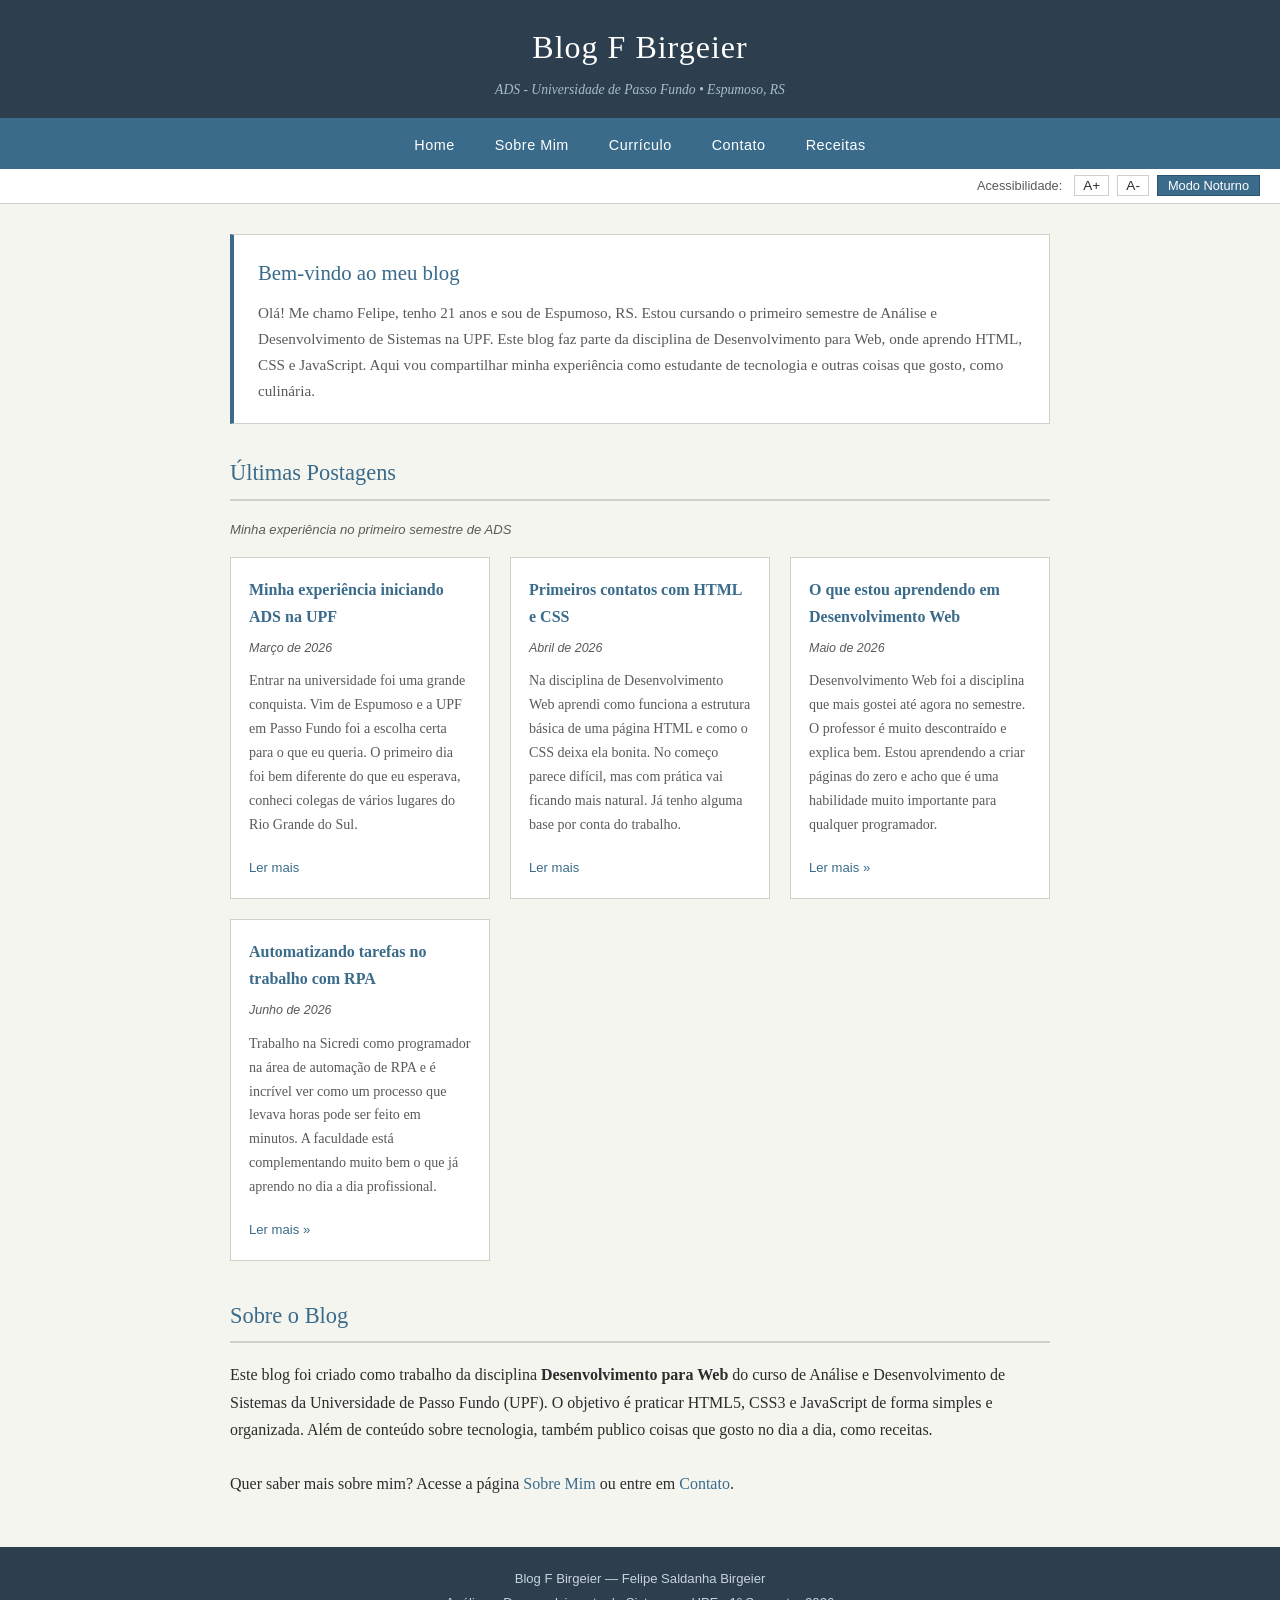
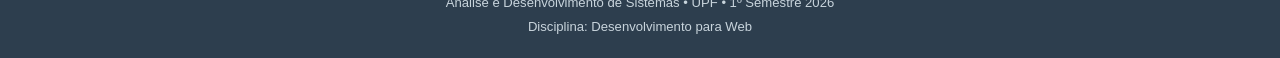
<file: index.html>
<!DOCTYPE html>
<html lang="pt-BR">
<head>
    <meta charset="UTF-8">
    <meta name="viewport" content="width=device-width, initial-scale=1.0">
    <title>Blog F Birgeier - Home</title>
    <link rel="stylesheet" href="css/style.css">
</head>
<body>

    <header>
        <h1>Blog F Birgeier</h1>
        <p class="subtitulo">ADS - Universidade de Passo Fundo &bull; Espumoso, RS</p>
    </header>

    <nav>
        <ul>
            <li><a href="index.html">Home</a></li>
            <li><a href="about.html">Sobre Mim</a></li>
            <li><a href="curriculum.html">Currículo</a></li>
            <li><a href="contact.html">Contato</a></li>
            <li><a href="receitas.html">Receitas</a></li>
        </ul>
    </nav>

    <div class="barra-acessibilidade">
        <span>Acessibilidade:</span>
        <button class="btn-acesso" id="btn-aumentar-fonte" title="Aumentar fonte">A+</button>
        <button class="btn-acesso" id="btn-diminuir-fonte" title="Diminuir fonte">A-</button>
        <button class="btn-noturno" id="btn-noturno">Modo Noturno</button>
    </div>

    <main>

        <section class="boas-vindas">
            <h2>Bem-vindo ao meu blog</h2>
            <p>
                Olá! Me chamo Felipe, tenho 21 anos e sou de Espumoso, RS. Estou cursando o primeiro semestre de
                Análise e Desenvolvimento de Sistemas na UPF. Este blog faz parte da disciplina de Desenvolvimento
                para Web, onde aprendo HTML, CSS e JavaScript. Aqui vou compartilhar minha experiência como
                estudante de tecnologia e outras coisas que gosto, como culinária.
            </p>
        </section>

        <section>
            <h2>Últimas Postagens</h2>
            <p class="subtitulo-secao">Minha experiência no primeiro semestre de ADS</p>

            <div class="lista-postagens">

                <article class="postagem">
                    <h3>Minha experiência iniciando ADS na UPF</h3>
                    <p class="data">Março de 2026</p>
                    <p>
                        Entrar na universidade foi uma grande conquista. Vim de Espumoso e a UPF em Passo Fundo
                        foi a escolha certa para o que eu queria. O primeiro dia foi bem diferente do que eu
                        esperava, conheci colegas de vários lugares do Rio Grande do Sul.
                    </p>
                    <a href="#" class="leia-mais">Ler mais</a>
                </article>

                <article class="postagem">
                    <h3>Primeiros contatos com HTML e CSS</h3>
                    <p class="data">Abril de 2026</p>
                    <p>
                        Na disciplina de Desenvolvimento Web aprendi como funciona a estrutura básica de uma
                        página HTML e como o CSS deixa ela bonita. No começo parece difícil, mas com prática
                        vai ficando mais natural. Já tenho alguma base por conta do trabalho.
                    </p>
                    <a href="#" class="leia-mais">Ler mais</a>
                </article>

                <article class="postagem">
                    <h3>O que estou aprendendo em Desenvolvimento Web</h3>
                    <p class="data">Maio de 2026</p>
                    <p>
                        Desenvolvimento Web foi a disciplina que mais gostei até agora no semestre. O professor
                        é muito descontraído e explica bem. Estou aprendendo a criar páginas do zero e acho
                        que é uma habilidade muito importante para qualquer programador.
                    </p>
                    <a href="#" class="leia-mais">Ler mais &raquo;</a>
                </article>

                <article class="postagem">
                    <h3>Automatizando tarefas no trabalho com RPA</h3>
                    <p class="data">Junho de 2026</p>
                    <p>
                        Trabalho na Sicredi como programador na área de automação de RPA e é incrível ver como
                        um processo que levava horas pode ser feito em minutos. A faculdade está complementando
                        muito bem o que já aprendo no dia a dia profissional.
                    </p>
                    <a href="#" class="leia-mais">Ler mais &raquo;</a>
                </article>

            </div>
        </section>

        <section>
            <h2>Sobre o Blog</h2>
            <p>
                Este blog foi criado como trabalho da disciplina <strong>Desenvolvimento para Web</strong> do
                curso de Análise e Desenvolvimento de Sistemas da Universidade de Passo Fundo (UPF). O objetivo
                é praticar HTML5, CSS3 e JavaScript de forma simples e organizada. Além de conteúdo sobre
                tecnologia, também publico coisas que gosto no dia a dia, como receitas.
            </p>
            <br>
            <p>
                Quer saber mais sobre mim? Acesse a página <a href="about.html">Sobre Mim</a>
                ou entre em <a href="contact.html">Contato</a>.
            </p>
        </section>

    </main>

    <footer>
        <p>Blog F Birgeier &mdash; Felipe Saldanha Birgeier</p>
        <p>Análise e Desenvolvimento de Sistemas &bull; UPF &bull; 1&ordm; Semestre 2026</p>
        <p>Disciplina: Desenvolvimento para Web</p>
    </footer>

    <script src="js/script.js"></script>
</body>
</html>
</file>
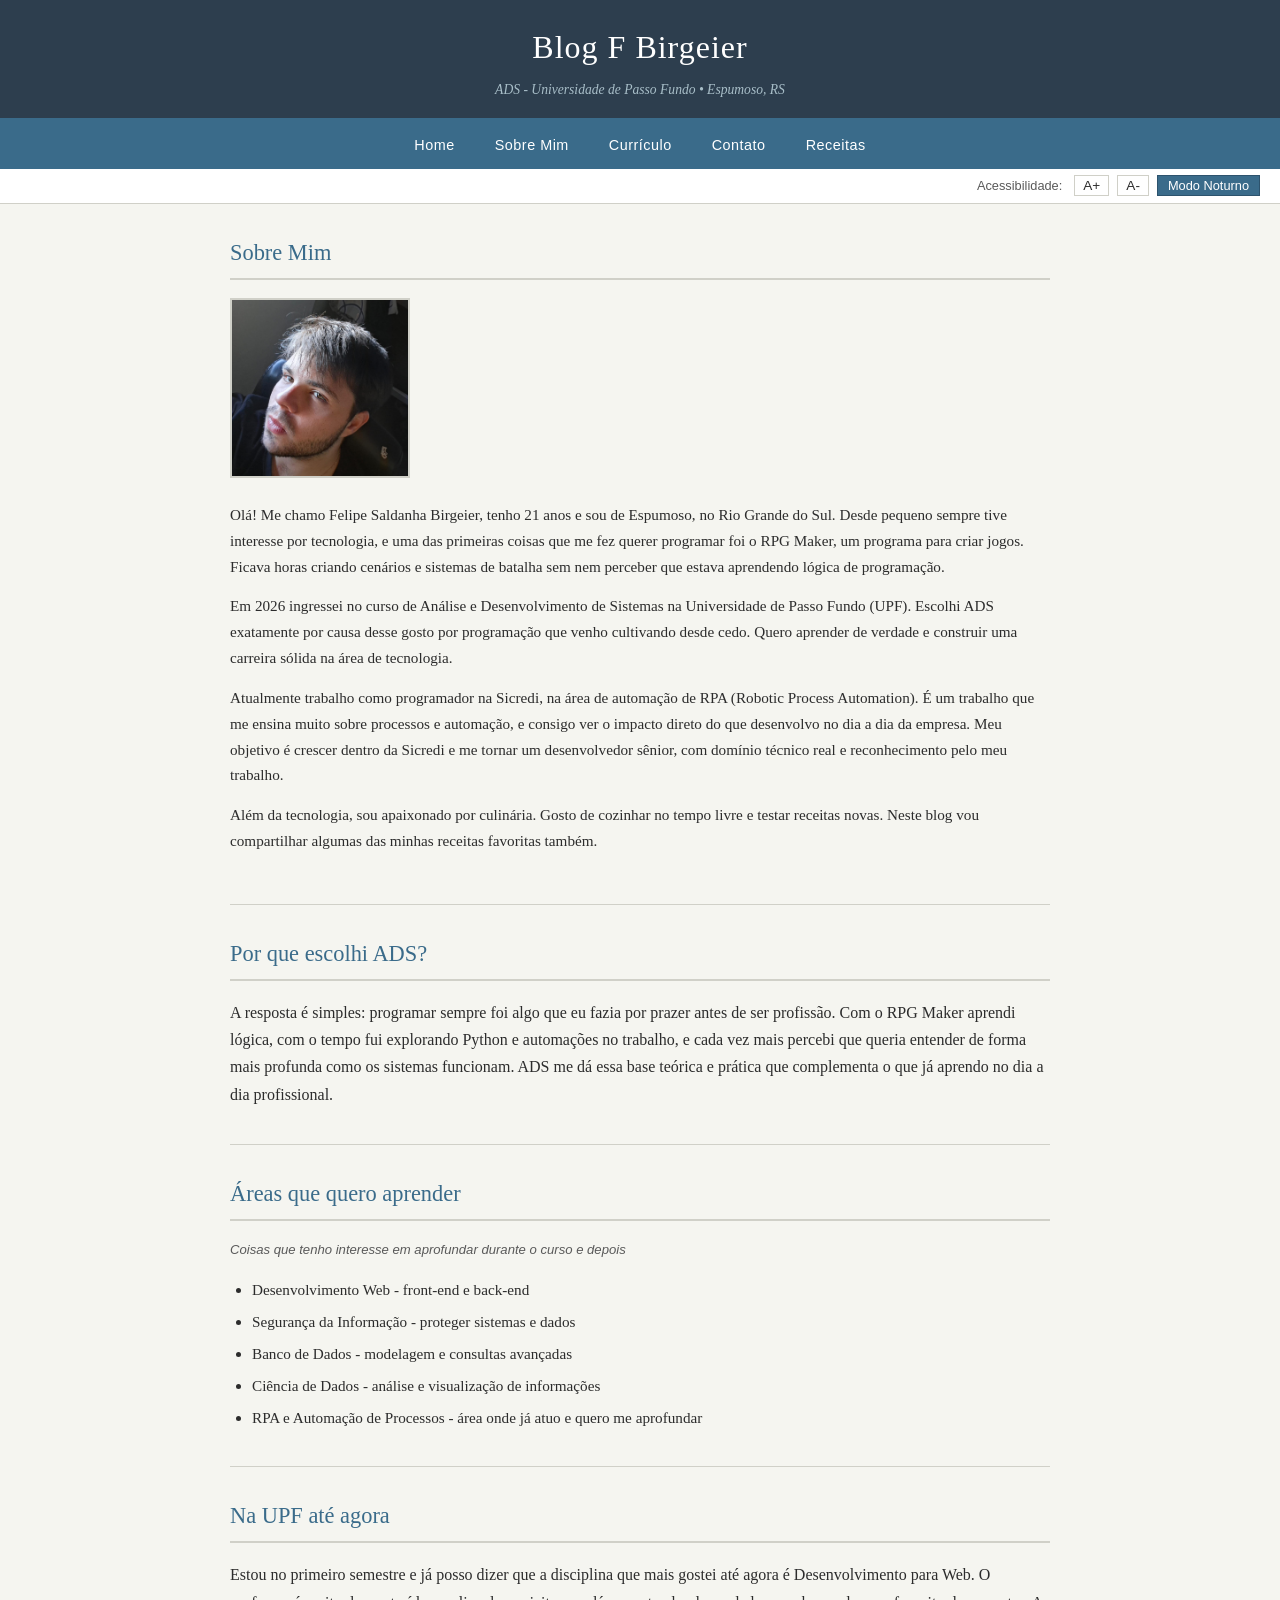
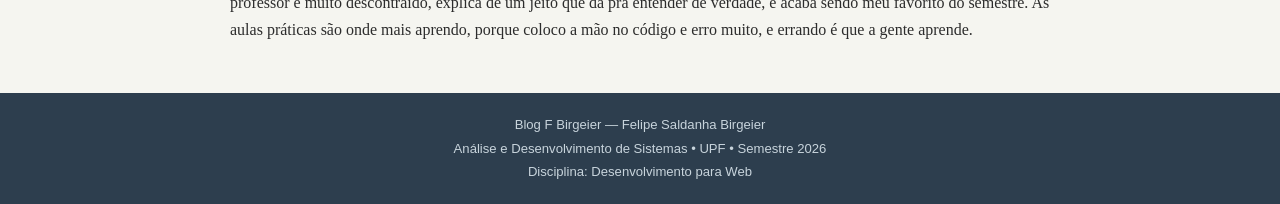
<file: about.html>
<!DOCTYPE html>
<html lang="pt-BR">
<head>
 
    <title>Sobre Mim - Blog F Birgeier</title>
    <link rel="stylesheet" href="css/style.css">
</head>
<body>

    <header>
        <h1>Blog F Birgeier</h1>
        <p class="subtitulo">ADS - Universidade de Passo Fundo &bull; Espumoso, RS</p>
    </header>

    <nav>
        <ul>
            <li><a href="index.html">Home</a></li>
            <li><a href="about.html">Sobre Mim</a></li>
            <li><a href="curriculum.html">Currículo</a></li>
            <li><a href="contact.html">Contato</a></li>
            <li><a href="receitas.html">Receitas</a></li>
        </ul>
    </nav>

    <div class="barra-acessibilidade">
        <span>Acessibilidade:</span>
        <button class="btn-acesso" id="btn-aumentar-fonte" title="Aumentar fonte">A+</button>
        <button class="btn-acesso" id="btn-diminuir-fonte" title="Diminuir fonte">A-</button>
        <button class="btn-noturno" id="btn-noturno">Modo Noturno</button>
    </div>

    <main>

        <section>
            <h2>Sobre Mim</h2>

            <div class="sobre-conteudo">

                <img
                    src="assets/FOTOPERFIL.jpeg"
                    alt="Foto de perfil de Felipe Saldanha Birgeier"
                    onerror="this.style.display='none'; document.getElementById('placeholder-foto').style.display='flex';"
                >
                <div id="placeholder-foto" style="display:none; width:180px; height:180px; border:2px dashed #d0d0c8; align-items:center; justify-content:center; font-family:Arial,sans-serif; font-size:0.8rem; color:#888; flex-shrink:0; text-align:center; padding:10px;">
                    Foto de Perfil<br>
                </div>

                <div class="sobre-texto">
                    <p>
                        Olá! Me chamo Felipe Saldanha Birgeier, tenho 21 anos e sou de Espumoso, no Rio Grande
                        do Sul. Desde pequeno sempre tive interesse por tecnologia, e uma das primeiras coisas
                        que me fez querer programar foi o RPG Maker, um programa para criar jogos. Ficava
                        horas criando cenários e sistemas de batalha sem nem perceber que estava aprendendo
                        lógica de programação.
                    </p>
                    <p>
                        Em 2026 ingressei no curso de Análise e Desenvolvimento de Sistemas na
                        Universidade de Passo Fundo (UPF). Escolhi ADS exatamente por causa desse gosto
                        por programação que venho cultivando desde cedo. Quero aprender de verdade e construir
                        uma carreira sólida na área de tecnologia.
                    </p>
                    <p>
                        Atualmente trabalho como programador na Sicredi, na área de automação de RPA (Robotic
                        Process Automation). É um trabalho que me ensina muito sobre processos e automação, e
                        consigo ver o impacto direto do que desenvolvo no dia a dia da empresa. Meu objetivo
                        é crescer dentro da Sicredi e me tornar um desenvolvedor sênior, com domínio técnico
                        real e reconhecimento pelo meu trabalho.
                    </p>
                    <p>
                        Além da tecnologia, sou apaixonado por culinária. Gosto de cozinhar no tempo livre
                        e testar receitas novas. Neste blog vou compartilhar algumas das minhas receitas
                        favoritas também.
                    </p>
                </div>

            </div>
        </section>

        <hr class="divisor">

        <section>
            <h2>Por que escolhi ADS?</h2>
            <p>
                A resposta é simples: programar sempre foi algo que eu fazia por prazer antes de ser
                profissão. Com o RPG Maker aprendi lógica, com o tempo fui explorando Python e automações
                no trabalho, e cada vez mais percebi que queria entender de forma mais profunda como
                os sistemas funcionam. ADS me dá essa base teórica e prática que complementa o que já
                aprendo no dia a dia profissional.
            </p>
        </section>

        <hr class="divisor">

        <section>
            <h2>Áreas que quero aprender</h2>
            <p class="subtitulo-secao">Coisas que tenho interesse em aprofundar durante o curso e depois</p>
            <ul class="lista-interesses">
                <li>Desenvolvimento Web - front-end e back-end</li>
                <li>Segurança da Informação - proteger sistemas e dados</li>
                <li>Banco de Dados - modelagem e consultas avançadas</li>
                <li>Ciência de Dados - análise e visualização de informações</li>
                <li>RPA e Automação de Processos - área onde já atuo e quero me aprofundar</li>
            </ul>
        </section>

        <hr class="divisor">

        <section>
            <h2>Na UPF até agora</h2>
            <p>
                Estou no primeiro semestre e já posso dizer que a disciplina que mais gostei até agora
                é Desenvolvimento para Web. O professor é muito descontraído, explica de um jeito que
                dá pra entender de verdade, e acaba sendo meu favorito do semestre. As aulas práticas
                são onde mais aprendo, porque coloco a mão no código e erro muito, e errando é que a
                gente aprende.
            </p>
        </section>

    </main>

    <footer>
        <p>Blog F Birgeier &mdash; Felipe Saldanha Birgeier</p>
        <p>Análise e Desenvolvimento de Sistemas &bull; UPF &bull; Semestre 2026</p>
        <p>Disciplina: Desenvolvimento para Web</p>
    </footer>

    <script src="js/script.js"></script>
</body>
</html>
</file>
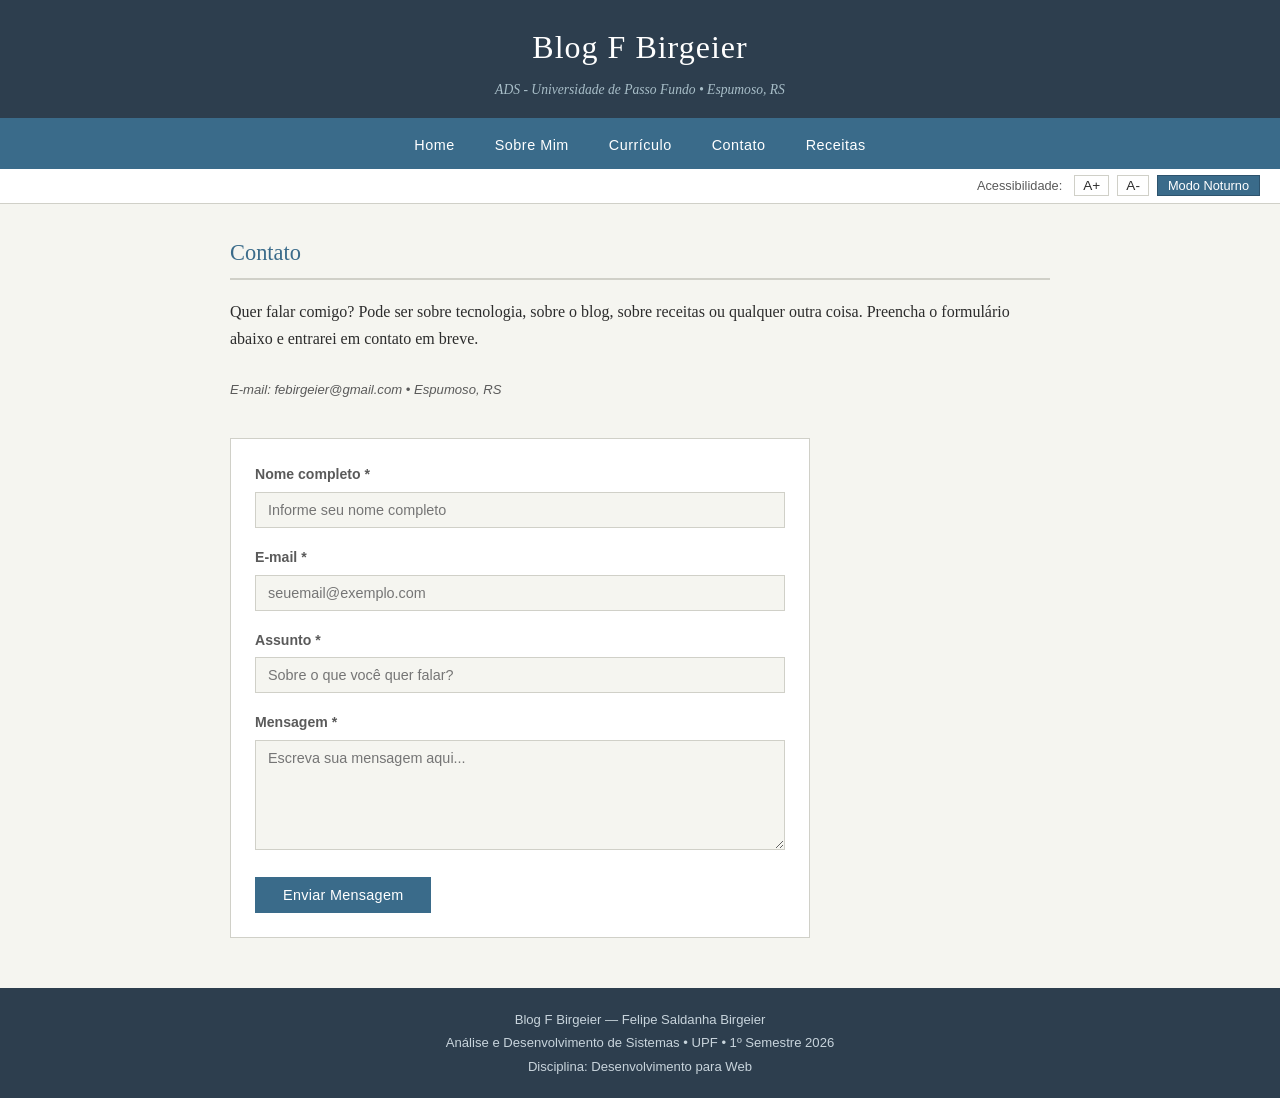
<file: contact.html>
<!DOCTYPE html>
<html lang="pt-BR">
<head>
    <title>Contato - Blog F Birgeier</title>
    <link rel="stylesheet" href="css/style.css">
</head>
<body>

    <header>
        <h1>Blog F Birgeier</h1>
        <p class="subtitulo">ADS - Universidade de Passo Fundo &bull; Espumoso, RS</p>
    </header>

    <nav>
        <ul>
            <li><a href="index.html">Home</a></li>
            <li><a href="about.html">Sobre Mim</a></li>
            <li><a href="curriculum.html">Currículo</a></li>
            <li><a href="contact.html">Contato</a></li>
            <li><a href="receitas.html">Receitas</a></li>
        </ul>
    </nav>

    <div class="barra-acessibilidade">
        <span>Acessibilidade:</span>
        <button class="btn-acesso" id="btn-aumentar-fonte" title="Aumentar fonte">A+</button>
        <button class="btn-acesso" id="btn-diminuir-fonte" title="Diminuir fonte">A-</button>
        <button class="btn-noturno" id="btn-noturno">Modo Noturno</button>
    </div>

    <main>

        <section>
            <h2>Contato</h2>
            <p>
                Quer falar comigo? Pode ser sobre tecnologia, sobre o blog, sobre receitas ou qualquer
                outra coisa. Preencha o formulário abaixo e entrarei em contato em breve.
            </p>
            <br>
            <p class="subtitulo-secao">E-mail: febirgeier@gmail.com &bull; Espumoso, RS</p>
        </section>

        <section>
            <div id="aviso-form" class="aviso-form"></div>

            <form id="form-contato" novalidate>

                <div class="campo-form">
                    <label for="nome">Nome completo *</label>
                    <input
                        type="text"
                        id="nome"
                        name="nome"
                        placeholder="Informe seu nome completo"
                        autocomplete="name"
                    >
                </div>

                <div class="campo-form">
                    <label for="email">E-mail *</label>
                    <input
                        type="email"
                        id="email"
                        name="email"
                        placeholder="seuemail@exemplo.com"
                        autocomplete="email"
                    >
                </div>

                <div class="campo-form">
                    <label for="assunto">Assunto *</label>
                    <input
                        type="text"
                        id="assunto"
                        name="assunto"
                        placeholder="Sobre o que você quer falar?"
                    >
                </div>

                <div class="campo-form">
                    <label for="mensagem">Mensagem *</label>
                    <textarea
                        id="mensagem"
                        name="mensagem"
                        placeholder="Escreva sua mensagem aqui..."
                    ></textarea>
                </div>

                <button type="submit" class="btn-enviar">Enviar Mensagem</button>

            </form>
        </section>

    </main>

    <footer>
        <p>Blog F Birgeier &mdash; Felipe Saldanha Birgeier</p>
        <p>Análise e Desenvolvimento de Sistemas &bull; UPF &bull; 1&ordm; Semestre 2026</p>
        <p>Disciplina: Desenvolvimento para Web</p>
    </footer>

    <script src="js/script.js"></script>
</body>
</html>
</file>
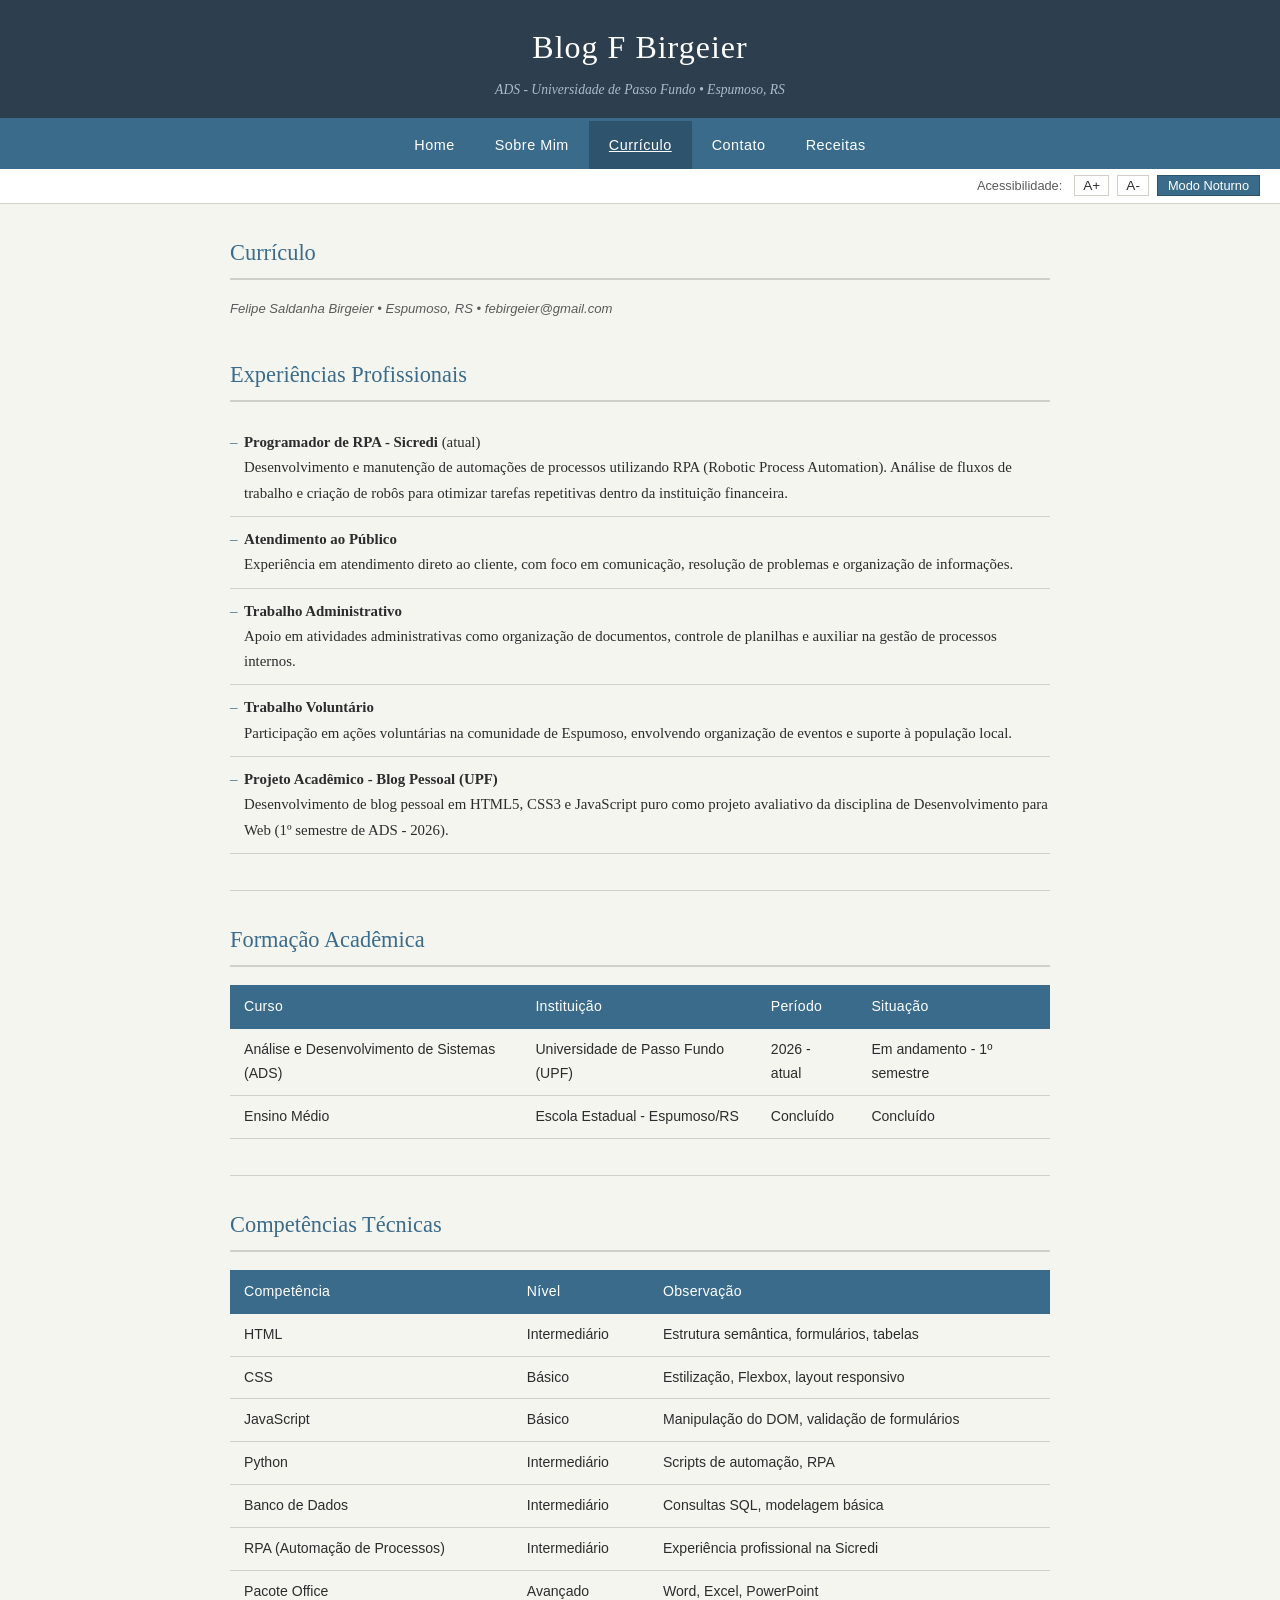
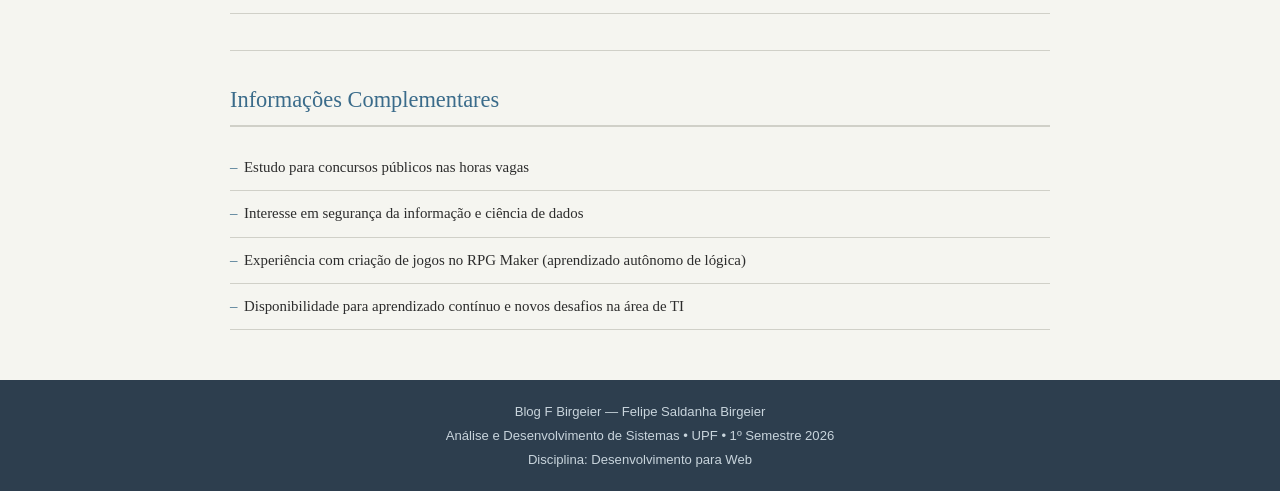
<file: curriculum.html>
<!DOCTYPE html>
<html lang="pt-BR">
<head>
    <meta charset="UTF-8">
    <meta name="viewport" content="width=device-width, initial-scale=1.0">
    <title>Currículo - Blog F Birgeier</title>
    <link rel="stylesheet" href="css/style.css">
</head>
<body>

    <header>
        <h1>Blog F Birgeier</h1>
        <p class="subtitulo">ADS - Universidade de Passo Fundo &bull; Espumoso, RS</p>
    </header>

    <nav>
        <ul>
            <li><a href="index.html">Home</a></li>
            <li><a href="about.html">Sobre Mim</a></li>
            <li><a href="curriculum.html" class="ativo">Currículo</a></li>
            <li><a href="contact.html">Contato</a></li>
            <li><a href="receitas.html">Receitas</a></li>
        </ul>
    </nav>

    <div class="barra-acessibilidade">
        <span>Acessibilidade:</span>
        <button class="btn-acesso" id="btn-aumentar-fonte" title="Aumentar fonte">A+</button>
        <button class="btn-acesso" id="btn-diminuir-fonte" title="Diminuir fonte">A-</button>
        <button class="btn-noturno" id="btn-noturno">Modo Noturno</button>
    </div>

    <main>

        <section>
            <h2>Currículo</h2>
            <p class="subtitulo-secao">Felipe Saldanha Birgeier &bull; Espumoso, RS &bull; febirgeier@gmail.com</p>
        </section>

        <section>
            <h2>Experiências Profissionais</h2>

            <ul class="lista-experiencias">
                <li>
                    <strong>Programador de RPA - Sicredi</strong> (atual)<br>
                    Desenvolvimento e manutenção de automações de processos utilizando RPA (Robotic Process
                    Automation). Análise de fluxos de trabalho e criação de robôs para otimizar tarefas
                    repetitivas dentro da instituição financeira.
                </li>
                <li>
                    <strong>Atendimento ao Público</strong><br>
                    Experiência em atendimento direto ao cliente, com foco em comunicação, resolução de
                    problemas e organização de informações.
                </li>
                <li>
                    <strong>Trabalho Administrativo</strong><br>
                    Apoio em atividades administrativas como organização de documentos, controle de
                    planilhas e auxiliar na gestão de processos internos.
                </li>
                <li>
                    <strong>Trabalho Voluntário</strong><br>
                    Participação em ações voluntárias na comunidade de Espumoso, envolvendo organização
                    de eventos e suporte à população local.
                </li>
                <li>
                    <strong>Projeto Acadêmico - Blog Pessoal (UPF)</strong><br>
                    Desenvolvimento de blog pessoal em HTML5, CSS3 e JavaScript puro como projeto
                    avaliativo da disciplina de Desenvolvimento para Web (1º semestre de ADS - 2026).
                </li>
            </ul>
        </section>

        <hr class="divisor">

        <section>
            <h2>Formação Acadêmica</h2>

            <table>
                <thead>
                    <tr>
                        <th>Curso</th>
                        <th>Instituição</th>
                        <th>Período</th>
                        <th>Situação</th>
                    </tr>
                </thead>
                <tbody>
                    <tr>
                        <td>Análise e Desenvolvimento de Sistemas (ADS)</td>
                        <td>Universidade de Passo Fundo (UPF)</td>
                        <td>2026 - atual</td>
                        <td>Em andamento - 1&ordm; semestre</td>
                    </tr>
                    <tr>
                        <td>Ensino Médio</td>
                        <td>Escola Estadual - Espumoso/RS</td>
                        <td>Concluído</td>
                        <td>Concluído</td>
                    </tr>
                </tbody>
            </table>
        </section>

        <hr class="divisor">

        <section>
            <h2>Competências Técnicas</h2>

            <table>
                <thead>
                    <tr>
                        <th>Competência</th>
                        <th>Nível</th>
                        <th>Observação</th>
                    </tr>
                </thead>
                <tbody>
                    <tr>
                        <td>HTML</td>
                        <td>Intermediário</td>
                        <td>Estrutura semântica, formulários, tabelas</td>
                    </tr>
                    <tr>
                        <td>CSS</td>
                        <td>Básico</td>
                        <td>Estilização, Flexbox, layout responsivo</td>
                    </tr>
                    <tr>
                        <td>JavaScript</td>
                        <td>Básico</td>
                        <td>Manipulação do DOM, validação de formulários</td>
                    </tr>
                    <tr>
                        <td>Python</td>
                        <td>Intermediário</td>
                        <td>Scripts de automação, RPA</td>
                    </tr>
                    <tr>
                        <td>Banco de Dados</td>
                        <td>Intermediário</td>
                        <td>Consultas SQL, modelagem básica</td>
                    </tr>
                    <tr>
                        <td>RPA (Automação de Processos)</td>
                        <td>Intermediário</td>
                        <td>Experiência profissional na Sicredi</td>
                    </tr>
                    <tr>
                        <td>Pacote Office</td>
                        <td>Avançado</td>
                        <td>Word, Excel, PowerPoint</td>
                    </tr>
                </tbody>
            </table>
        </section>

        <hr class="divisor">

        <section>
            <h2>Informações Complementares</h2>
            <ul class="lista-experiencias">
                <li>Estudo para concursos públicos nas horas vagas</li>
                <li>Interesse em segurança da informação e ciência de dados</li>
                <li>Experiência com criação de jogos no RPG Maker (aprendizado autônomo de lógica)</li>
                <li>Disponibilidade para aprendizado contínuo e novos desafios na área de TI</li>
            </ul>
        </section>

    </main>

    <footer>
        <p>Blog F Birgeier &mdash; Felipe Saldanha Birgeier</p>
        <p>Análise e Desenvolvimento de Sistemas &bull; UPF &bull; 1&ordm; Semestre 2026</p>
        <p>Disciplina: Desenvolvimento para Web</p>
    </footer>

    <script src="js/script.js"></script>
</body>
</html>
</file>
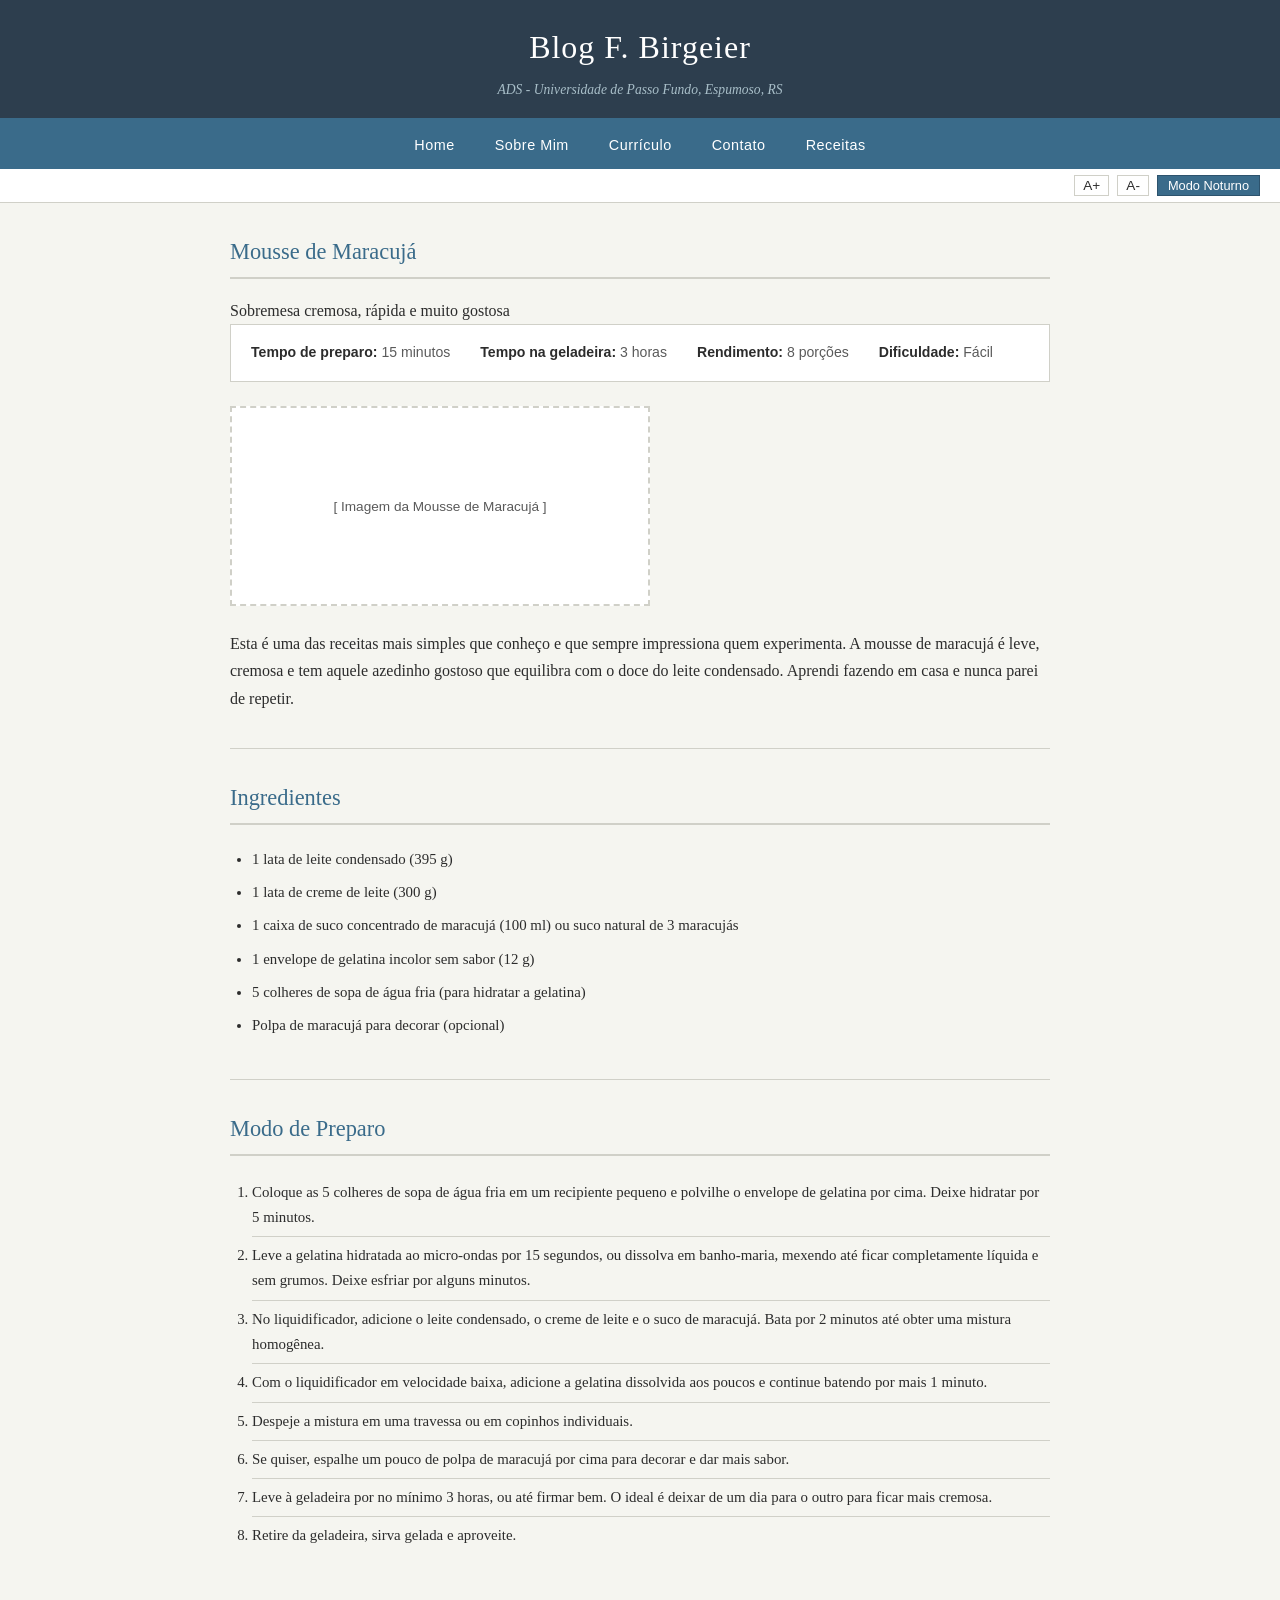
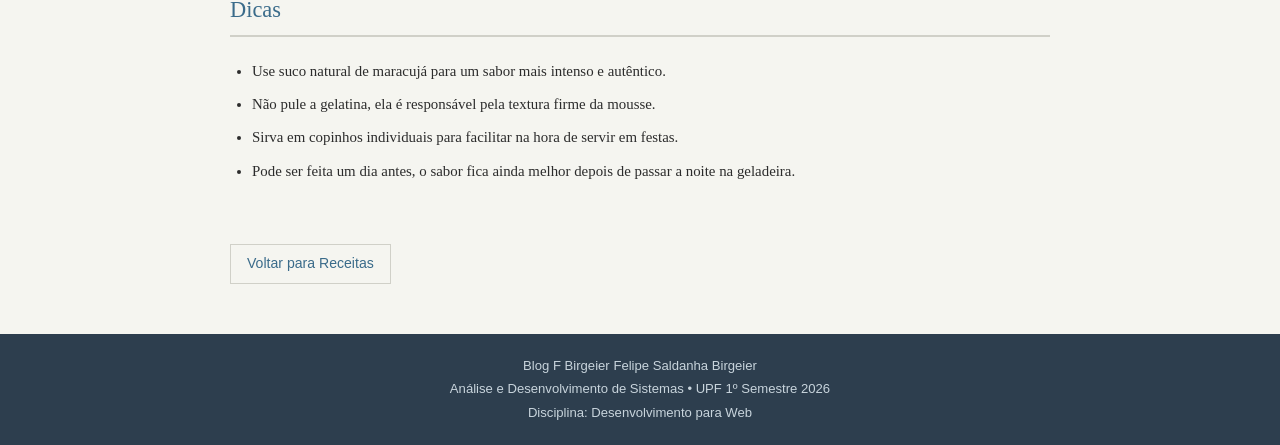
<file: mousse-maracuja.html>
<!DOCTYPE html>
<html lang="pt-BR">
<head>
   
    <title>Mousse de Maracujá - Blog F Birgeier</title>
    <link rel="stylesheet" href="css/style.css">
</head>
<body>

    <header>
        <h1>Blog F. Birgeier</h1>
        <p class="subtitulo">ADS - Universidade de Passo Fundo, Espumoso, RS</p>
    </header>

    <nav>
        <ul>
            <li><a href="index.html">Home</a></li>
            <li><a href="about.html">Sobre Mim</a></li>
            <li><a href="curriculum.html">Currículo</a></li>
            <li><a href="contact.html">Contato</a></li>
            <li><a href="receitas.html">Receitas</a></li>
        </ul>
    </nav>

    <div class="barra-acessibilidade">
    
        <button class="btn-acesso" id="btn-aumentar-fonte" title="Aumentar fonte">A+</button>
        <button class="btn-acesso" id="btn-diminuir-fonte" title="Diminuir fonte">A-</button>
        <button class="btn-noturno" id="btn-noturno">Modo Noturno</button>
    </div>

    <main>

        <article>

            <section>
                <h2>Mousse de Maracujá</h2>
                <p>Sobremesa cremosa, rápida e muito gostosa</p>

                <div class="receita-info">
                    <span><strong>Tempo de preparo:</strong> 15 minutos</span>
                    <span><strong>Tempo na geladeira:</strong> 3 horas</span>
                    <span><strong>Rendimento:</strong> 8 porções</span>
                    <span><strong>Dificuldade:</strong> Fácil</span>
                </div>

                <div class="receita-placeholder">
                    [ Imagem da Mousse de Maracujá ]
                </div>

                <p>
                    Esta é uma das receitas mais simples que conheço e que sempre impressiona quem
                    experimenta. A mousse de maracujá é leve, cremosa e tem aquele azedinho gostoso
                    que equilibra com o doce do leite condensado. Aprendi fazendo em casa e nunca
                    parei de repetir.
                </p>
            </section>

            <hr class="divisor">

            <section>
                <h2>Ingredientes</h2>

                <ul class="ingredientes">
                    <li>1 lata de leite condensado (395 g)</li>
                    <li>1 lata de creme de leite (300 g)</li>
                    <li>1 caixa de suco concentrado de maracujá (100 ml) ou suco natural de 3 maracujás</li>
                    <li>1 envelope de gelatina incolor sem sabor (12 g)</li>
                    <li>5 colheres de sopa de água fria (para hidratar a gelatina)</li>
                    <li>Polpa de maracujá para decorar (opcional)</li>
                </ul>
            </section>

            <hr class="divisor">

            <section>
                <h2>Modo de Preparo</h2>

                <ol class="preparo">
                    <li>
                        Coloque as 5 colheres de sopa de água fria em um recipiente pequeno e
                        polvilhe o envelope de gelatina por cima. Deixe hidratar por 5 minutos.
                    </li>
                    <li>
                        Leve a gelatina hidratada ao micro-ondas por 15 segundos, ou dissolva em
                        banho-maria, mexendo até ficar completamente líquida e sem grumos.
                        Deixe esfriar por alguns minutos.
                    </li>
                    <li>
                        No liquidificador, adicione o leite condensado, o creme de leite e o suco
                        de maracujá. Bata por 2 minutos até obter uma mistura homogênea.
                    </li>
                    <li>
                        Com o liquidificador em velocidade baixa, adicione a gelatina dissolvida
                        aos poucos e continue batendo por mais 1 minuto.
                    </li>
                    <li>
                        Despeje a mistura em uma travessa ou em copinhos individuais.
                    </li>
                    <li>
                        Se quiser, espalhe um pouco de polpa de maracujá por cima para decorar
                        e dar mais sabor.
                    </li>
                    <li>
                        Leve à geladeira por no mínimo 3 horas, ou até firmar bem. O ideal é
                        deixar de um dia para o outro para ficar mais cremosa.
                    </li>
                    <li>
                        Retire da geladeira, sirva gelada e aproveite.
                    </li>
                </ol>
            </section>

           

            <section>
                <h2>Dicas</h2>
                <ul class="ingredientes">
                    <li>Use suco natural de maracujá para um sabor mais intenso e autêntico.</li>
                    <li>Não pule a gelatina, ela é responsável pela textura firme da mousse.</li>
                    <li>Sirva em copinhos individuais para facilitar na hora de servir em festas.</li>
                    <li>Pode ser feita um dia antes, o sabor fica ainda melhor depois de passar a noite na geladeira.</li>
                </ul>
            </section>

            <a href="receitas.html" class="link-voltar"> Voltar para Receitas</a>

        </article>
        

    </main>

    <footer>
        <p>Blog F Birgeier  Felipe Saldanha Birgeier</p>
        <p>Análise e Desenvolvimento de Sistemas &bull; UPF  1&ordm; Semestre 2026</p>
        <p>Disciplina: Desenvolvimento para Web</p>
    </footer>

    <script src="js/script.js"></script>
</body>
</html>
</file>
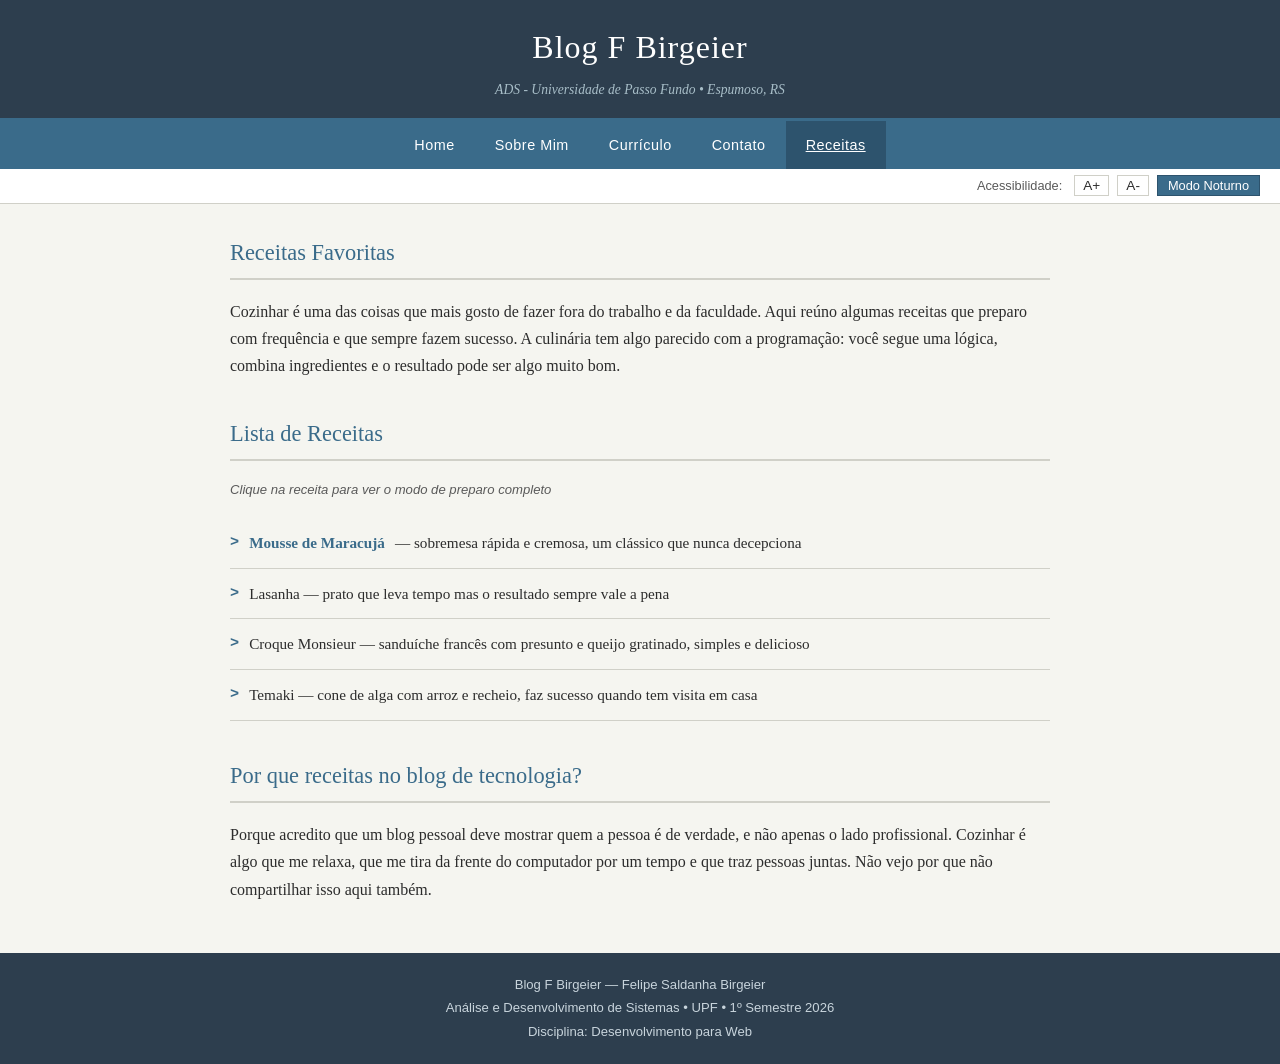
<file: receitas.html>
<!DOCTYPE html>
<html lang="pt-BR">
<head>
    <meta charset="UTF-8">
    <meta name="viewport" content="width=device-width, initial-scale=1.0">
    <title>Receitas - Blog F Birgeier</title>
    <link rel="stylesheet" href="css/style.css">
</head>
<body>

    <header>
        <h1>Blog F Birgeier</h1>
        <p class="subtitulo">ADS - Universidade de Passo Fundo &bull; Espumoso, RS</p>
    </header>

    <nav>
        <ul>
            <li><a href="index.html">Home</a></li>
            <li><a href="about.html">Sobre Mim</a></li>
            <li><a href="curriculum.html">Currículo</a></li>
            <li><a href="contact.html">Contato</a></li>
            <li><a href="receitas.html" class="ativo">Receitas</a></li>
        </ul>
    </nav>

    <div class="barra-acessibilidade">
        <span>Acessibilidade:</span>
        <button class="btn-acesso" id="btn-aumentar-fonte" title="Aumentar fonte">A+</button>
        <button class="btn-acesso" id="btn-diminuir-fonte" title="Diminuir fonte">A-</button>
        <button class="btn-noturno" id="btn-noturno">Modo Noturno</button>
    </div>

    <main>

        <section>
            <h2>Receitas Favoritas</h2>
            <p>
                Cozinhar é uma das coisas que mais gosto de fazer fora do trabalho e da faculdade.
                Aqui reúno algumas receitas que preparo com frequência e que sempre fazem sucesso.
                A culinária tem algo parecido com a programação: você segue uma lógica, combina
                ingredientes e o resultado pode ser algo muito bom.
            </p>
        </section>

        <section>
            <h2>Lista de Receitas</h2>
            <p class="subtitulo-secao">Clique na receita para ver o modo de preparo completo</p>

            <ul class="lista-receitas">
                <li>
                    <a href="mousse-maracuja.html">Mousse de Maracujá</a>
                    &mdash; sobremesa rápida e cremosa, um clássico que nunca decepciona
                </li>
                <li>
                    Lasanha
                    &mdash; prato que leva tempo mas o resultado sempre vale a pena
                </li>
                <li>
                    Croque Monsieur
                    &mdash; sanduíche francês com presunto e queijo gratinado, simples e delicioso
                </li>
                <li>
                    Temaki
                    &mdash; cone de alga com arroz e recheio, faz sucesso quando tem visita em casa
                </li>
            </ul>
        </section>

        <section>
            <h2>Por que receitas no blog de tecnologia?</h2>
            <p>
                Porque acredito que um blog pessoal deve mostrar quem a pessoa é de verdade, e não
                apenas o lado profissional. Cozinhar é algo que me relaxa, que me tira da frente do
                computador por um tempo e que traz pessoas juntas. Não vejo por que não compartilhar
                isso aqui também.
            </p>
        </section>

    </main>

    <footer>
        <p>Blog F Birgeier &mdash; Felipe Saldanha Birgeier</p>
        <p>Análise e Desenvolvimento de Sistemas &bull; UPF &bull; 1&ordm; Semestre 2026</p>
        <p>Disciplina: Desenvolvimento para Web</p>
    </footer>

    <script src="js/script.js"></script>
</body>
</html>
</file>
<file: css/style.css>
:root {
    --cor-fundo: #f5f5f0;
    --cor-fundo-card: #ffffff;
    --cor-texto: #2c2c2c;
    --cor-texto-suave: #5a5a5a;
    --cor-primaria: #3a6b8a;
    --cor-primaria-escura: #2d536d;
    --cor-borda: #d0d0c8;
    --cor-header: #2d3e4e;
    --cor-footer: #2d3e4e;
    --cor-footer-texto: #c8d4dc;
    --cor-link: #3a6b8a;
    --cor-link-hover: #2d536d;
    --cor-sucesso: #3a7a4a;
}


body.modo-noturno {
    --cor-fundo: #1a1e22;
    --cor-fundo-card: #23292f;
    --cor-texto: #dce4ea;
    --cor-texto-suave: #9ab0bc;
    --cor-primaria: #5a9aba;
    --cor-primaria-escura: #7ab8d4;
    --cor-borda: #3a444c;
    --cor-header: #14191e;
    --cor-footer: #14191e;
    --cor-footer-texto: #7a9aaa;
    --cor-link: #7ab8d4;
    --cor-link-hover: #9acde8;
}

/* === RESET BÁSICO === */
* {
    margin: 0;
    padding: 0;
    box-sizing: border-box;
}

/* === BODY === */
body {
    background-color: var(--cor-fundo);
    color: var(--cor-texto);
    font-family: Georgia, 'Times New Roman', serif;
    font-size: 16px;
    line-height: 1.7;
}

/* === HEADER === */
header {
    background-color: var(--cor-header);
    color: #ffffff;
    padding: 20px 0 0 0;
    text-align: center;
    border-bottom: 3px solid var(--cor-primaria);
}

header h1 {
    font-size: 2rem;
    letter-spacing: 1px;
    font-weight: normal;
    color: #ffffff;
    margin-bottom: 4px;
}

header p.subtitulo {
    font-size: 0.85rem;
    color: #a8bec8;
    margin-bottom: 16px;
    font-style: italic;
}

/* === NAVEGAÇÃO === */
nav {
    background-color: var(--cor-primaria);
}

nav ul {
    list-style: none;
    display: flex;
    justify-content: center;
    flex-wrap: wrap;
    gap: 0;
    padding: 0;
    margin: 0;
}

nav ul li a {
    display: block;
    color: #ffffff;
    text-decoration: none;
    padding: 12px 20px;
    font-family: Arial, Helvetica, sans-serif;
    font-size: 0.9rem;
    letter-spacing: 0.5px;
    transition: background-color 0.2s;
}

nav ul li a:hover,
nav ul li a.ativo {
    background-color: var(--cor-primaria-escura);
    text-decoration: underline;
}

/* === BARRA DE ACESSIBILIDADE === */
.barra-acessibilidade {
    background-color: var(--cor-fundo-card);
    border-bottom: 1px solid var(--cor-borda);
    display: flex;
    justify-content: flex-end;
    align-items: center;
    gap: 8px;
    padding: 6px 20px;
    font-family: Arial, Helvetica, sans-serif;
    font-size: 0.8rem;
    color: var(--cor-texto-suave);
}

.barra-acessibilidade span {
    margin-right: 4px;
}

.btn-acesso {
    background-color: var(--cor-fundo-card);
    border: 1px solid var(--cor-borda);
    color: var(--cor-texto);
    padding: 2px 8px;
    cursor: pointer;
    font-size: 0.85rem;
    font-family: Arial, Helvetica, sans-serif;
    transition: background-color 0.2s;
}

.btn-acesso:hover {
    background-color: var(--cor-borda);
}

.btn-noturno {
    background-color: var(--cor-primaria);
    border: 1px solid var(--cor-primaria-escura);
    color: #ffffff;
    padding: 2px 10px;
    cursor: pointer;
    font-size: 0.8rem;
    font-family: Arial, Helvetica, sans-serif;
    transition: background-color 0.2s;
}

.btn-noturno:hover {
    background-color: var(--cor-primaria-escura);
}

/* === MAIN === */
main {
    max-width: 860px;
    margin: 30px auto;
    padding: 0 20px;
}

/* === SECTIONS === */
section {
    margin-bottom: 36px;
}

section h2 {
    font-size: 1.4rem;
    color: var(--cor-primaria);
    border-bottom: 2px solid var(--cor-borda);
    padding-bottom: 6px;
    margin-bottom: 18px;
    font-weight: normal;
}

section h3 {
    font-size: 1.1rem;
    color: var(--cor-texto);
    margin-bottom: 8px;
}

/* === BOAS-VINDAS HOME === */
.boas-vindas {
    background-color: var(--cor-fundo-card);
    border: 1px solid var(--cor-borda);
    border-left: 4px solid var(--cor-primaria);
    padding: 20px 24px;
    margin-bottom: 30px;
}

.boas-vindas h2 {
    border: none;
    padding: 0;
    margin-bottom: 10px;
    font-size: 1.3rem;
}

.boas-vindas p {
    color: var(--cor-texto-suave);
    font-size: 0.95rem;
}

/* === POSTAGENS (GRID) === */
.lista-postagens {
    display: grid;
    grid-template-columns: repeat(auto-fill, minmax(250px, 1fr));
    gap: 20px;
}

.postagem {
    background-color: var(--cor-fundo-card);
    border: 1px solid var(--cor-borda);
    padding: 18px;
    transition: border-color 0.2s;
}

.postagem:hover {
    border-color: var(--cor-primaria);
}

.postagem h3 {
    font-size: 1rem;
    margin-bottom: 8px;
    color: var(--cor-primaria);
}

.postagem p {
    font-size: 0.88rem;
    color: var(--cor-texto-suave);
    margin-bottom: 10px;
}

.postagem .data {
    font-size: 0.78rem;
    color: var(--cor-texto-suave);
    font-style: italic;
    font-family: Arial, Helvetica, sans-serif;
}

.postagem a.leia-mais {
    display: inline-block;
    margin-top: 10px;
    font-size: 0.82rem;
    color: var(--cor-link);
    font-family: Arial, Helvetica, sans-serif;
}

.postagem a.leia-mais:hover {
    color: var(--cor-link-hover);
    text-decoration: underline;
}

/* === SOBRE MIM === */
.sobre-conteudo {
    display: flex;
    gap: 24px;
    align-items: flex-start;
    flex-wrap: wrap;
}

.sobre-conteudo img {
    width: 180px;
    height: 180px;
    object-fit: cover;
    border: 2px solid var(--cor-borda);
    flex-shrink: 0;
}

.sobre-texto p {
    margin-bottom: 14px;
    font-size: 0.95rem;
    color: var(--cor-texto);
}

/* === INTERESSES === */
.lista-interesses {
    list-style: disc;
    margin-left: 22px;
    color: var(--cor-texto);
    font-size: 0.95rem;
}

.lista-interesses li {
    margin-bottom: 6px;
}

/* === TABELAS === */
table {
    width: 100%;
    border-collapse: collapse;
    margin-top: 10px;
    font-family: Arial, Helvetica, sans-serif;
    font-size: 0.88rem;
}

table th {
    background-color: var(--cor-primaria);
    color: #ffffff;
    padding: 10px 14px;
    text-align: left;
    font-weight: normal;
    letter-spacing: 0.3px;
}

table td {
    padding: 9px 14px;
    border-bottom: 1px solid var(--cor-borda);
    color: var(--cor-texto);
}

table tr:nth-child(even) td {
    background-color: var(--cor-fundo);
}

table tr:hover td {
    background-color: var(--cor-borda);
}

/* === LISTAS CURRICULO === */
ul.lista-experiencias {
    list-style: none;
    padding: 0;
    margin: 0;
}

ul.lista-experiencias li {
    padding: 10px 0;
    border-bottom: 1px solid var(--cor-borda);
    font-size: 0.93rem;
    color: var(--cor-texto);
    padding-left: 14px;
    position: relative;
}

ul.lista-experiencias li::before {
    content: "–";
    position: absolute;
    left: 0;
    color: var(--cor-primaria);
}

/* === FORMULÁRIO === */
form {
    background-color: var(--cor-fundo-card);
    border: 1px solid var(--cor-borda);
    padding: 24px;
    max-width: 580px;
}

.campo-form {
    margin-bottom: 18px;
}

.campo-form label {
    display: block;
    margin-bottom: 5px;
    font-family: Arial, Helvetica, sans-serif;
    font-size: 0.88rem;
    color: var(--cor-texto-suave);
    font-weight: bold;
}

.campo-form input,
.campo-form select,
.campo-form textarea {
    width: 100%;
    padding: 9px 12px;
    border: 1px solid var(--cor-borda);
    background-color: var(--cor-fundo);
    color: var(--cor-texto);
    font-family: Arial, Helvetica, sans-serif;
    font-size: 0.9rem;
    outline: none;
    transition: border-color 0.2s;
}

.campo-form input:focus,
.campo-form select:focus,
.campo-form textarea:focus {
    border-color: var(--cor-primaria);
}

.campo-form textarea {
    resize: vertical;
    min-height: 110px;
}

.aviso-form {
    padding: 10px 14px;
    margin-bottom: 16px;
    font-family: Arial, Helvetica, sans-serif;
    font-size: 0.88rem;
    display: none;
    border: 1px solid;
}

.aviso-form.sucesso {
    color: var(--cor-sucesso);
    border-color: var(--cor-sucesso);
    background-color: #e8f5ea;
    display: block;
}

body.modo-noturno .aviso-form.sucesso {
    background-color: #1c3a20;
}

/* === BOTÃO ENVIAR === */
.btn-enviar {
    background-color: var(--cor-primaria);
    color: #ffffff;
    border: none;
    padding: 10px 28px;
    font-family: Arial, Helvetica, sans-serif;
    font-size: 0.9rem;
    cursor: pointer;
    letter-spacing: 0.3px;
    transition: background-color 0.2s;
}

.btn-enviar:hover {
    background-color: var(--cor-primaria-escura);
}

/* === RECEITAS === */
ul.lista-receitas {
    list-style: none;
    padding: 0;
}

ul.lista-receitas li {
    border-bottom: 1px solid var(--cor-borda);
    padding: 12px 0;
    font-size: 0.95rem;
    display: flex;
    align-items: center;
    gap: 10px;
}

ul.lista-receitas li::before {
    content: ">";
    color: var(--cor-primaria);
    font-weight: bold;
    font-family: monospace;
}

ul.lista-receitas li a {
    color: var(--cor-link);
    font-weight: bold;
}

ul.lista-receitas li a:hover {
    color: var(--cor-link-hover);
    text-decoration: underline;
}

/* === PÁGINA RECEITA === */
.receita-info {
    background-color: var(--cor-fundo-card);
    border: 1px solid var(--cor-borda);
    padding: 16px 20px;
    margin-bottom: 24px;
    font-family: Arial, Helvetica, sans-serif;
    font-size: 0.88rem;
    color: var(--cor-texto-suave);
    display: flex;
    gap: 30px;
    flex-wrap: wrap;
}

.receita-info span strong {
    color: var(--cor-texto);
}

.receita-img {
    width: 100%;
    max-width: 420px;
    height: auto;
    border: 1px solid var(--cor-borda);
    display: block;
    margin-bottom: 24px;
}

.receita-placeholder {
    width: 100%;
    max-width: 420px;
    height: 200px;
    border: 2px dashed var(--cor-borda);
    display: flex;
    align-items: center;
    justify-content: center;
    color: var(--cor-texto-suave);
    font-family: Arial, Helvetica, sans-serif;
    font-size: 0.85rem;
    margin-bottom: 24px;
    background-color: var(--cor-fundo-card);
}

ul.ingredientes {
    list-style: disc;
    margin-left: 22px;
    margin-bottom: 8px;
}

ul.ingredientes li {
    padding: 4px 0;
    font-size: 0.93rem;
    color: var(--cor-texto);
}

ol.preparo {
    margin-left: 22px;
    margin-bottom: 8px;
}

ol.preparo li {
    padding: 6px 0;
    font-size: 0.93rem;
    color: var(--cor-texto);
    border-bottom: 1px solid var(--cor-borda);
}

ol.preparo li:last-child {
    border-bottom: none;
}

.link-voltar {
    display: inline-block;
    margin-top: 20px;
    color: var(--cor-link);
    font-family: Arial, Helvetica, sans-serif;
    font-size: 0.88rem;
    text-decoration: none;
    border: 1px solid var(--cor-borda);
    padding: 7px 16px;
    transition: background-color 0.2s;
}

.link-voltar:hover {
    background-color: var(--cor-borda);
    text-decoration: none;
}

/* === LINKS === */
a {
    color: var(--cor-link);
    text-decoration: none;
}

a:hover {
    text-decoration: underline;
    color: var(--cor-link-hover);
}

/* === FOOTER === */
footer {
    background-color: var(--cor-footer);
    color: var(--cor-footer-texto);
    text-align: center;
    padding: 20px;
    margin-top: 50px;
    font-family: Arial, Helvetica, sans-serif;
    font-size: 0.82rem;
    line-height: 1.8;
}

footer a {
    color: var(--cor-footer-texto);
    text-decoration: underline;
}

footer a:hover {
    color: #ffffff;
}

/* === UTILITÁRIOS === */
.subtitulo-secao {
    font-size: 0.82rem;
    color: var(--cor-texto-suave);
    font-family: Arial, Helvetica, sans-serif;
    margin-bottom: 16px;
    font-style: italic;
}

hr.divisor {
    border: none;
    border-top: 1px solid var(--cor-borda);
    margin: 30px 0;
}

/* === RESPONSIVO === */
@media (max-width: 600px) {
    header h1 {
        font-size: 1.5rem;
    }

    nav ul {
        flex-direction: column;
    }

    nav ul li a {
        text-align: center;
        padding: 10px;
    }

    .lista-postagens {
        grid-template-columns: 1fr;
    }

    .sobre-conteudo {
        flex-direction: column;
    }

    .sobre-conteudo img {
        width: 100%;
        height: auto;
    }

    main {
        padding: 0 12px;
        margin: 18px auto;
    }
}
</file>
